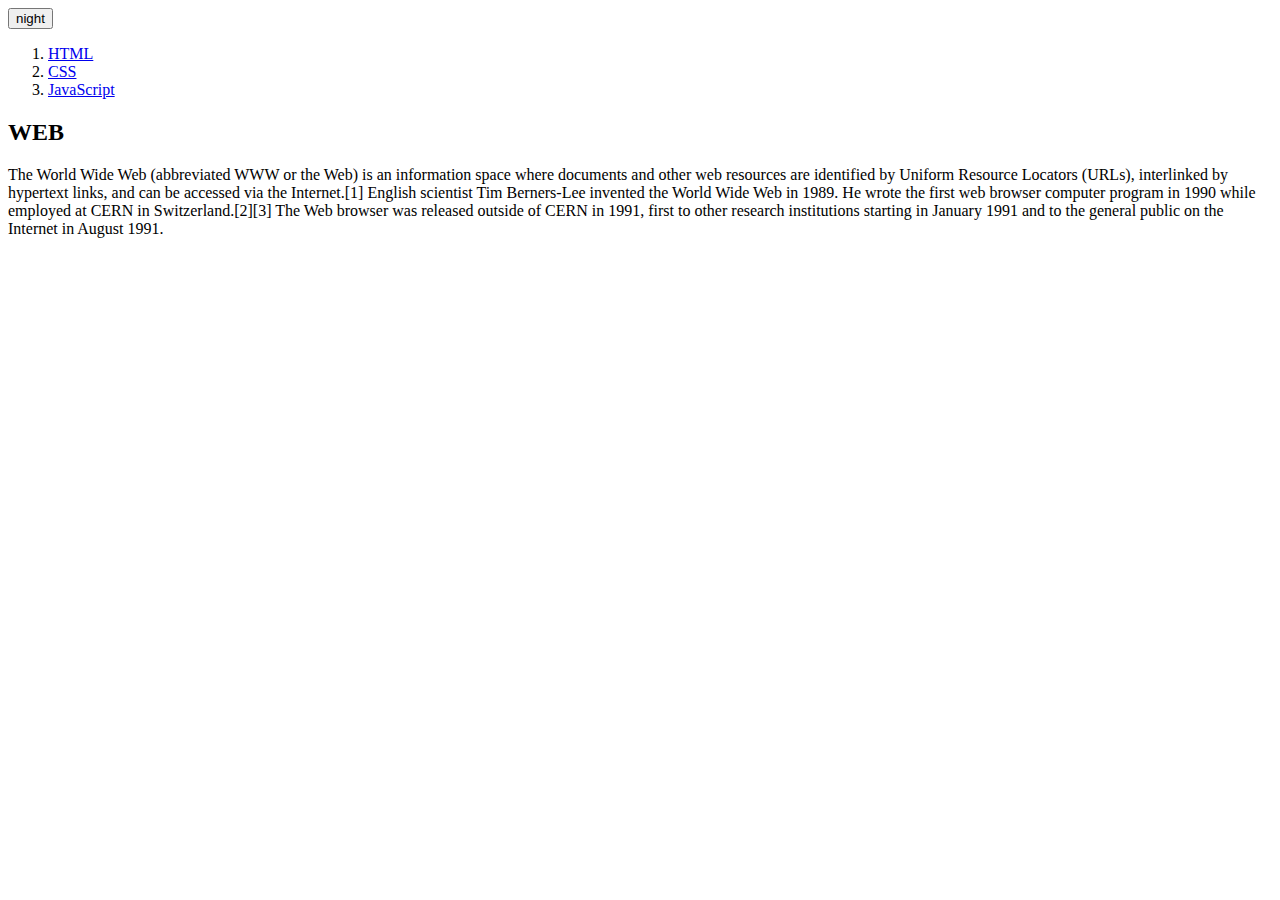
<file: index.html>
<!DOCTYPE html>
<html>
  <head>
    <meta http-equiv="Content-Type" content="text/html; charset=UTF-8">
  <title>WEB1 - Welcome</title>
  <script src="https://ajax.googleapis.com/ajax/libs/jquery/3.5.1/jquery.min.js"></script>
  <script src="colors.js">
  </script>
</head>
<body>

  <input type="button" value='night' onclick="
    nightdayhandler(this);
  ">


  


    
  <ol>
    <li><a href="1.html">HTML</a></li>
    <li><a href="2.html">CSS</a></li>
    <li><a href="3.html">JavaScript</a></li>
  </ol>
  <h2>WEB</h2>
  <p>The World Wide Web (abbreviated WWW or the Web) is an information space where documents and other web resources are identified by Uniform Resource Locators (URLs), interlinked by hypertext links, and can be accessed via the Internet.[1] English scientist Tim Berners-Lee invented the World Wide Web in 1989. He wrote the first web browser computer program in 1990 while employed at CERN in Switzerland.[2][3] The Web browser was released outside of CERN in 1991, first to other research institutions starting in January 1991 and to the general public on the Internet in August 1991.
  </p>


</body></html>
</file>
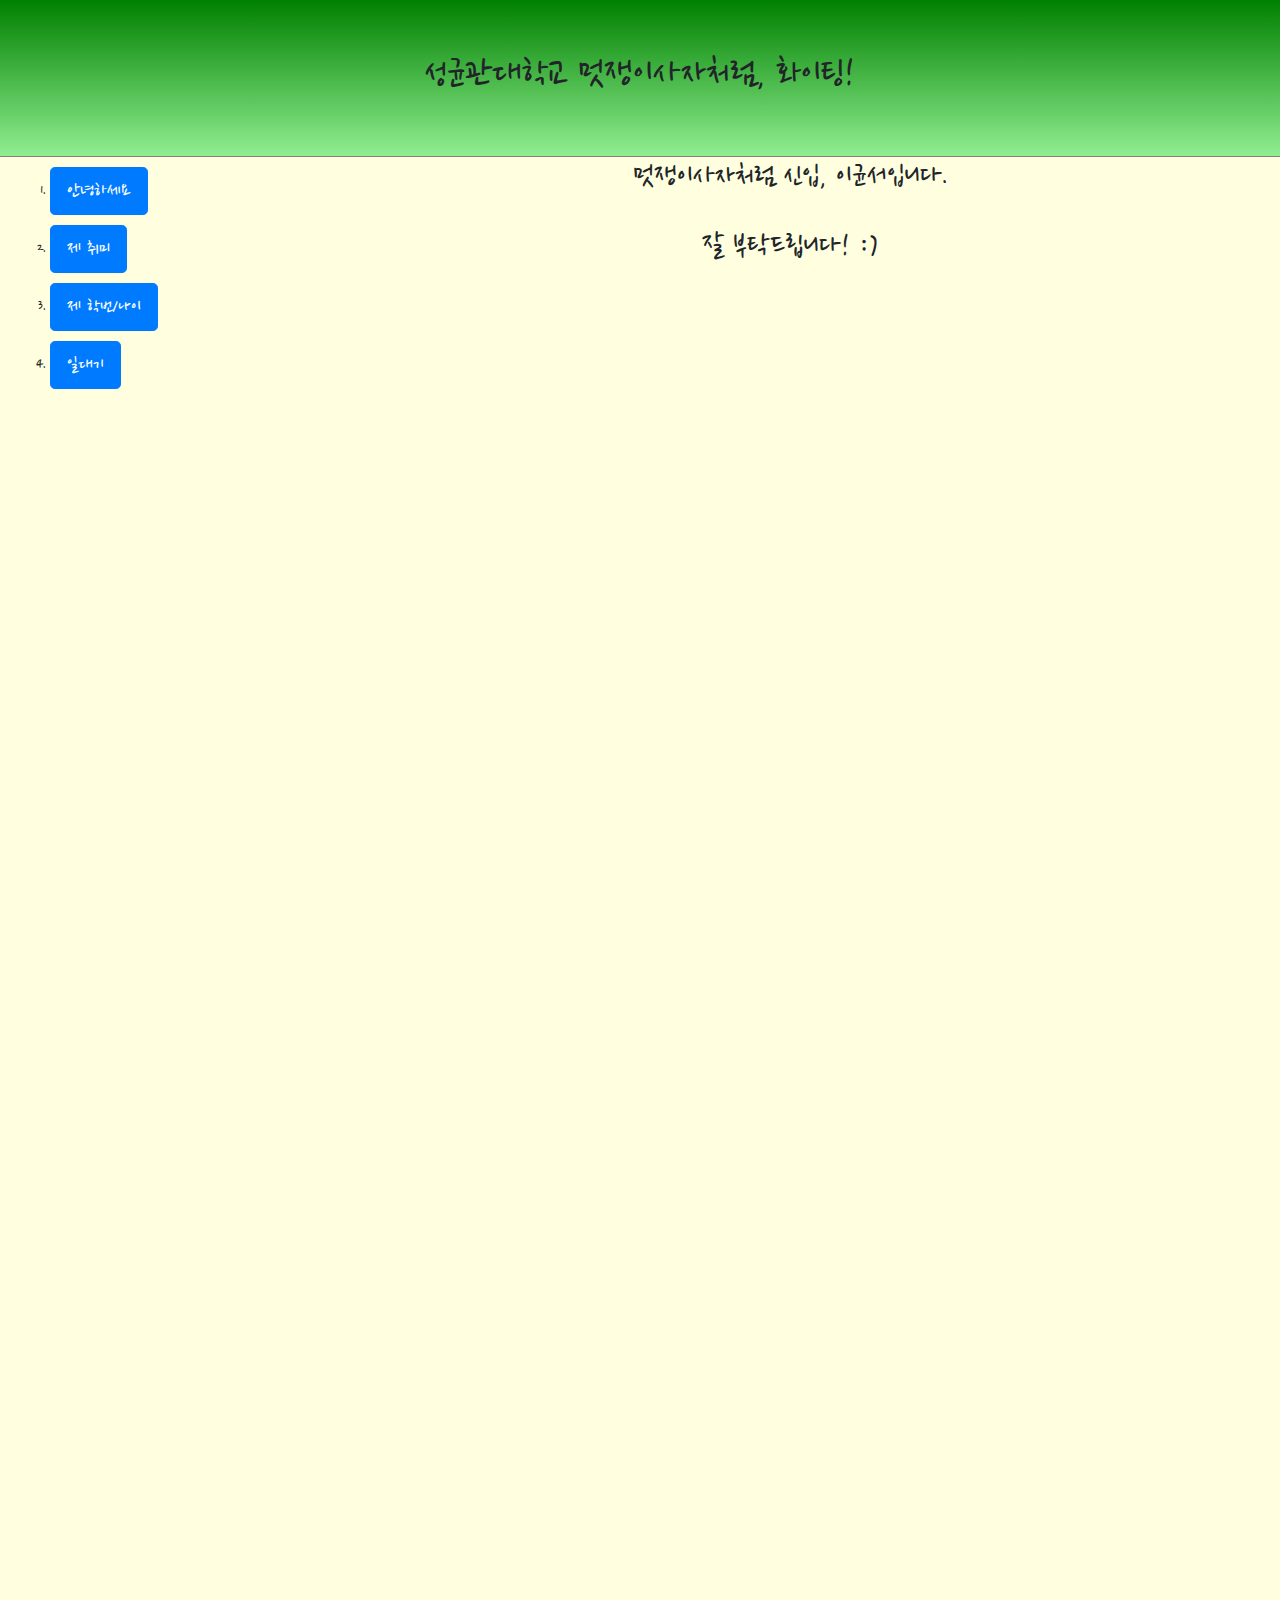
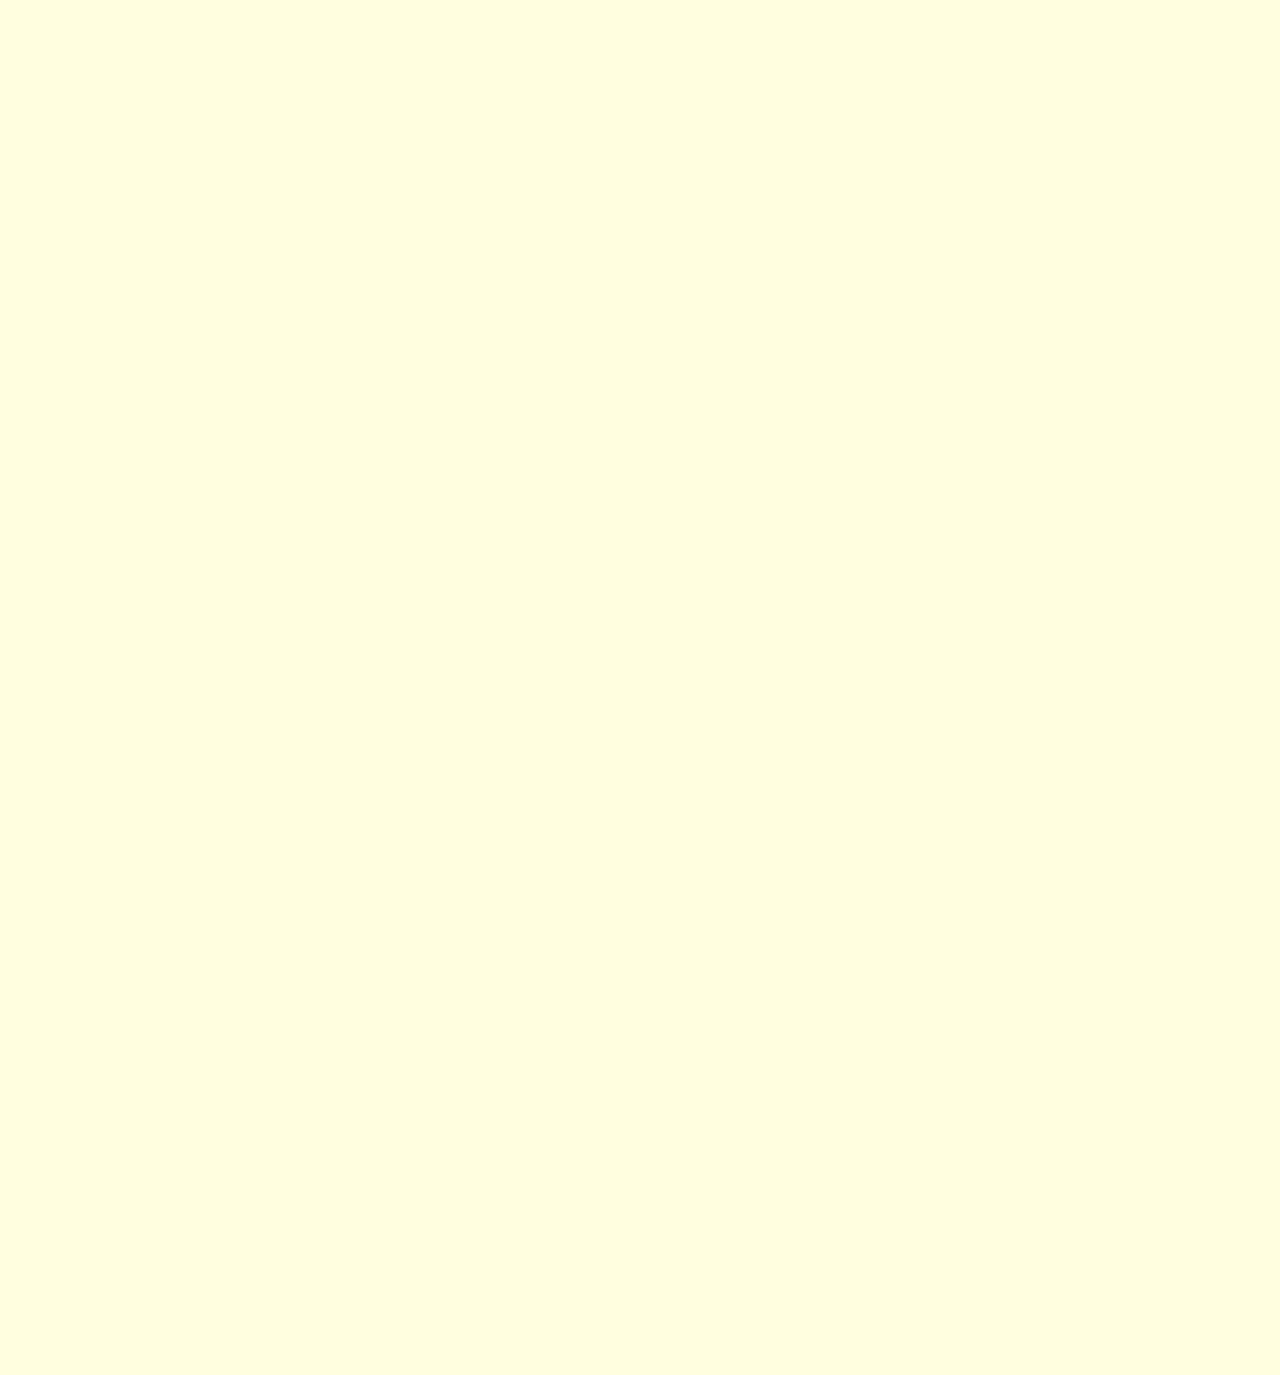
<file: 1.html>
<!DOCTYPE html>

<html>
    <head>
        <link href="https://fonts.googleapis.com/css2?family=Nanum+Pen+Script&display=swap" rel="stylesheet">
        <link rel="stylesheet" href="https://stackpath.bootstrapcdn.com/bootstrap/4.4.1/css/bootstrap.min.css" integrity="sha384-Vkoo8x4CGsO3+Hhxv8T/Q5PaXtkKtu6ug5TOeNV6gBiFeWPGFN9MuhOf23Q9Ifjh" crossorigin="anonymous">
        <script src="https://code.jquery.com/jquery-3.4.1.slim.min.js" integrity="sha384-J6qa4849blE2+poT4WnyKhv5vZF5SrPo0iEjwBvKU7imGFAV0wwj1yYfoRSJoZ+n" crossorigin="anonymous"></script>
        <script src="https://cdn.jsdelivr.net/npm/popper.js@1.16.0/dist/umd/popper.min.js" integrity="sha384-Q6E9RHvbIyZFJoft+2mJbHaEWldlvI9IOYy5n3zV9zzTtmI3UksdQRVvoxMfooAo" crossorigin="anonymous"></script>
        <script src="https://stackpath.bootstrapcdn.com/bootstrap/4.4.1/js/bootstrap.min.js" integrity="sha384-wfSDF2E50Y2D1uUdj0O3uMBJnjuUD4Ih7YwaYd1iqfktj0Uod8GCExl3Og8ifwB6" crossorigin="anonymous"></script>
        

        <title>안녕하세요! :)</title>

        <style>
            body{
                font-family: 'Nanum Pen Script', cursive;
            }

            .top{
                
                background: linear-gradient(green,lightgreen);
                border-bottom: 1px solid gray;
                padding-top: 50px;
                padding-bottom: 50px;

                
            }

            #title{

                text-align: center;
                width: 50%;
                margin-left: auto;
                margin-right: auto;
            }

            #grid{

                display: grid;
                grid-template-columns:300px 1fr;
                
                padding-bottom:100%;
            }

            #article{
                text-align: center;
            }

            #list{
                
                /* width:100px;
                margin:0px;
                padding-top:20px;
                padding-right:20px;
                padding-left:33px;
                padding-bottom:100%;
                
                border-right:1px solid gray; */
            }
            li{
                margin: 10px;
                border-right: 200px;
            }

            a{

                color: gray;
            }

            .mid{
                background-color: lightyellow;
                padding-bottom:100%;
            }

        </style>

    </head>
    <body>
        <div class="top">
            <h1 id="title">성균관대학교 멋쟁이사자처럼, 화이팅!</h1>
        </div>

        <div class="mid">

            <div id="grid">
                <ol id="list">
                    <li><a class="btn btn-primary btn-lg" href="1.html" role="button">안녕하세요</a></li>
                    <li><a class="btn btn-primary btn-lg" href="2.html" role="button">제 취미</a></li>
                    <li><a class="btn btn-primary btn-lg" href="3.html" role="button">제 학번/나이</a></li>
                    <li><a class="btn btn-primary btn-lg" href="display.html" role="button">일대기</a></li>
                </ol>
                
                <div id="article">
                    <h2>멋쟁이사자처럼 신입, 이균서입니다.</h2>
                    <br>
                    <h2>잘 부탁드립니다! :)</h2>

                </div>

            </div>

            
        </div>

    </body>

</html>
</file>
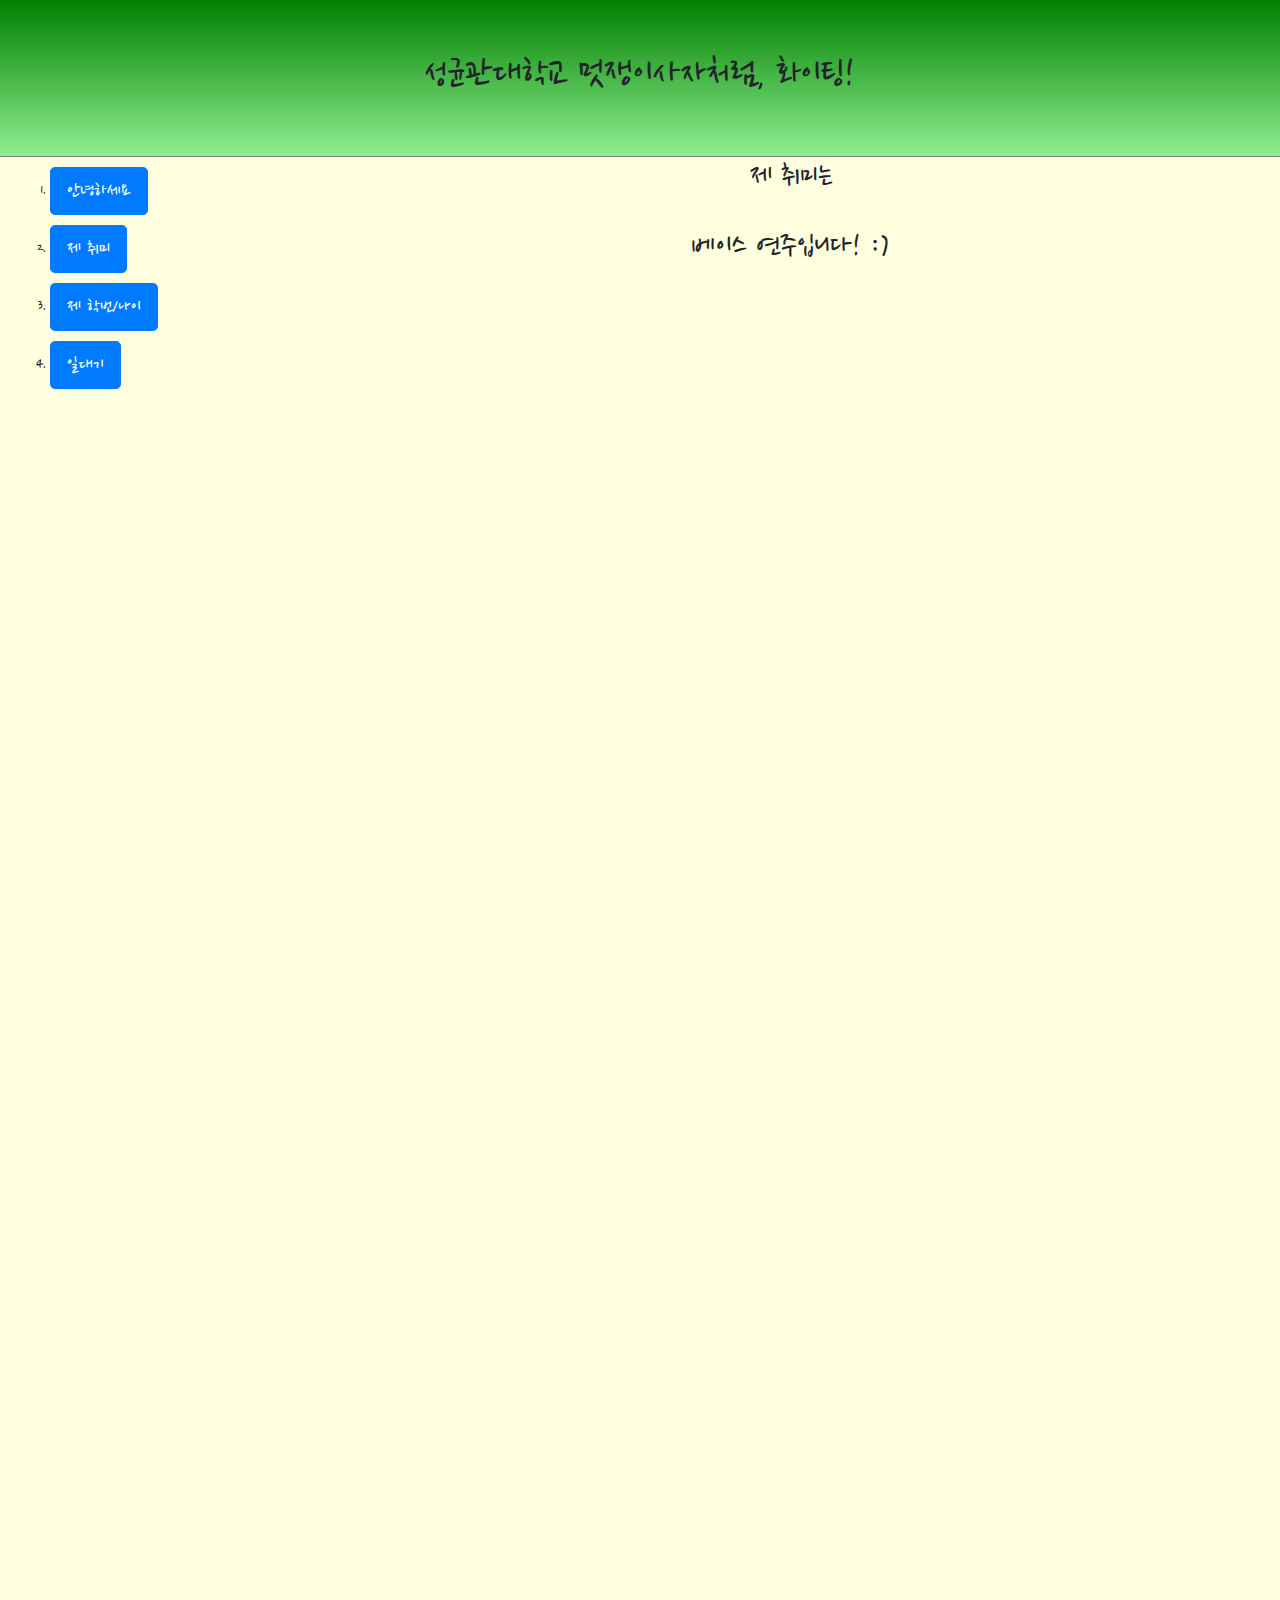
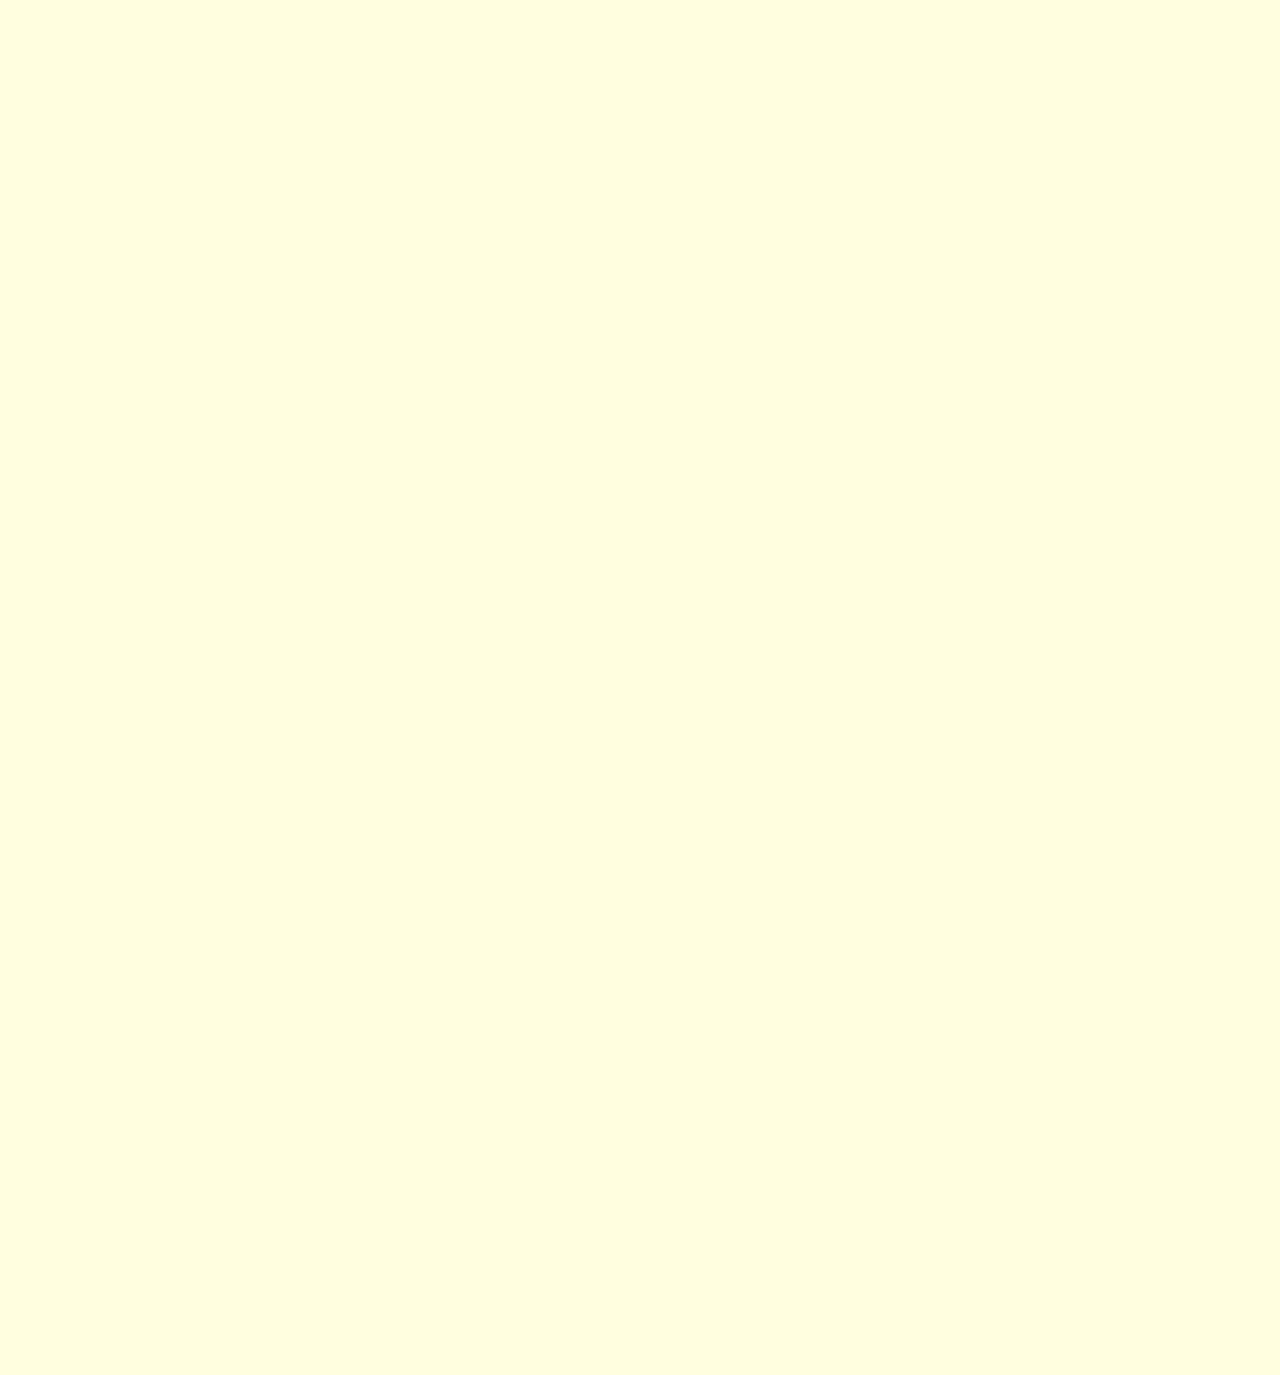
<file: 2.html>
<!DOCTYPE html>

<html>
    <head>
        <link href="https://fonts.googleapis.com/css2?family=Nanum+Pen+Script&display=swap" rel="stylesheet">
        <link rel="stylesheet" href="https://stackpath.bootstrapcdn.com/bootstrap/4.4.1/css/bootstrap.min.css" integrity="sha384-Vkoo8x4CGsO3+Hhxv8T/Q5PaXtkKtu6ug5TOeNV6gBiFeWPGFN9MuhOf23Q9Ifjh" crossorigin="anonymous">
        <script src="https://code.jquery.com/jquery-3.4.1.slim.min.js" integrity="sha384-J6qa4849blE2+poT4WnyKhv5vZF5SrPo0iEjwBvKU7imGFAV0wwj1yYfoRSJoZ+n" crossorigin="anonymous"></script>
        <script src="https://cdn.jsdelivr.net/npm/popper.js@1.16.0/dist/umd/popper.min.js" integrity="sha384-Q6E9RHvbIyZFJoft+2mJbHaEWldlvI9IOYy5n3zV9zzTtmI3UksdQRVvoxMfooAo" crossorigin="anonymous"></script>
        <script src="https://stackpath.bootstrapcdn.com/bootstrap/4.4.1/js/bootstrap.min.js" integrity="sha384-wfSDF2E50Y2D1uUdj0O3uMBJnjuUD4Ih7YwaYd1iqfktj0Uod8GCExl3Og8ifwB6" crossorigin="anonymous"></script>
        

        <title>취미! :)</title>

        <style>
            body{
                font-family: 'Nanum Pen Script', cursive;
            }

            .top{
                
                background: linear-gradient(green,lightgreen);
                border-bottom: 1px solid gray;
                padding-top: 50px;
                padding-bottom: 50px;

                
            }

            #title{

                text-align: center;
                width: 50%;
                margin-left: auto;
                margin-right: auto;
            }

            #grid{

                display: grid;
                grid-template-columns:300px 1fr;
                
                padding-bottom:100%;
            }

            #article{
                text-align: center;
            }

            #list{
                
                /* width:100px;
                margin:0px;
                padding-top:20px;
                padding-right:20px;
                padding-left:33px;
                padding-bottom:100%;
                
                border-right:1px solid gray;
             */
            }
            li{
                margin: 10px;
                border-right: 200px;
            }

            a{

                color: gray;
            }

            .mid{
                background-color: lightyellow;
                padding-bottom:100%;
            }

        </style>

    </head>
    <body>
        <div class="top">
            <h1 id="title">성균관대학교 멋쟁이사자처럼, 화이팅!</h1>
        </div>

        <div class="mid">

            <div id="grid">
                <ol id="list">
                    
                    <li><a class="btn btn-primary btn-lg" href="1.html" role="button">안녕하세요</a></li>
                    <li><a class="btn btn-primary btn-lg" href="2.html" role="button">제 취미</a></li>
                    <li><a class="btn btn-primary btn-lg" href="3.html" role="button">제 학번/나이</a></li>
                    <li><a class="btn btn-primary btn-lg" href="display.html" role="button">일대기</a></li>
                </ol>
                
                <div id="article">
                    <h2>제 취미는</h2>
                    <br>
                    <h2>베이스 연주입니다! :)</h2>

                </div>

            </div>

            
        </div>

    </body>

</html>
</file>
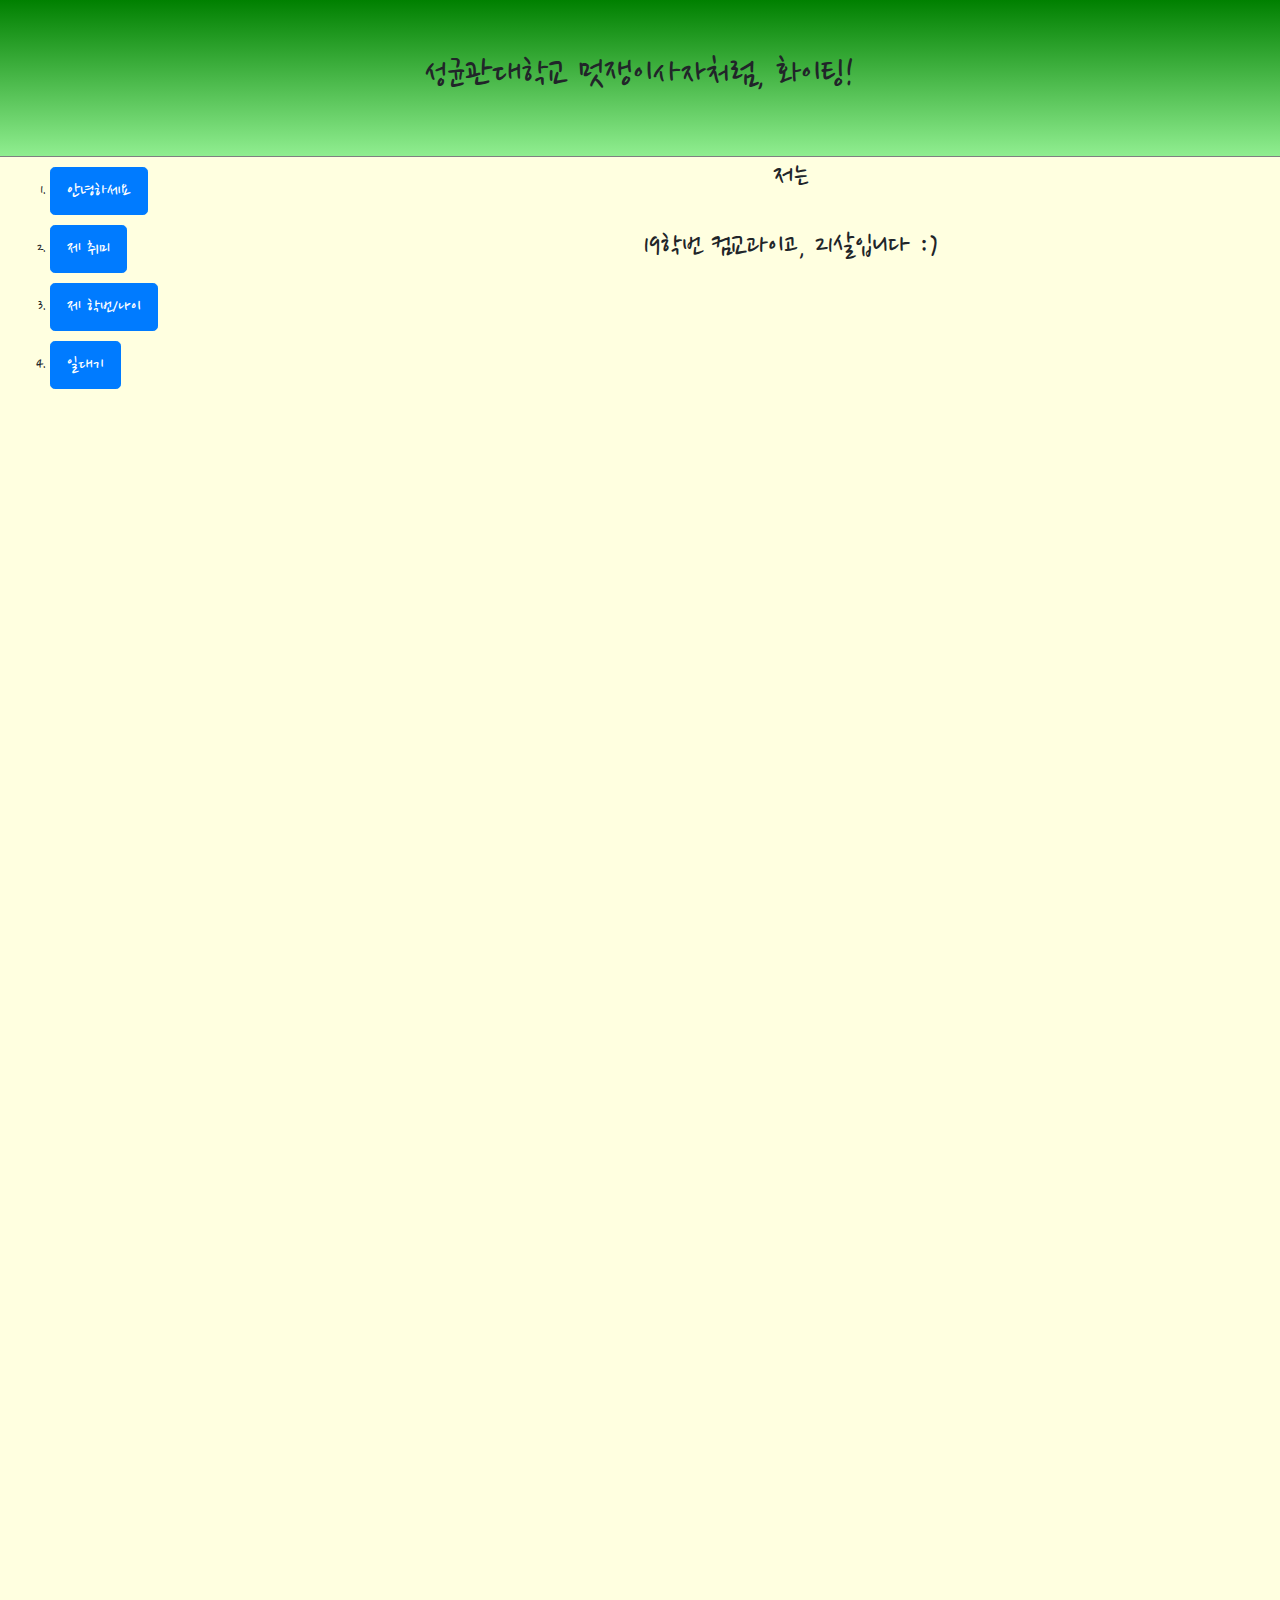
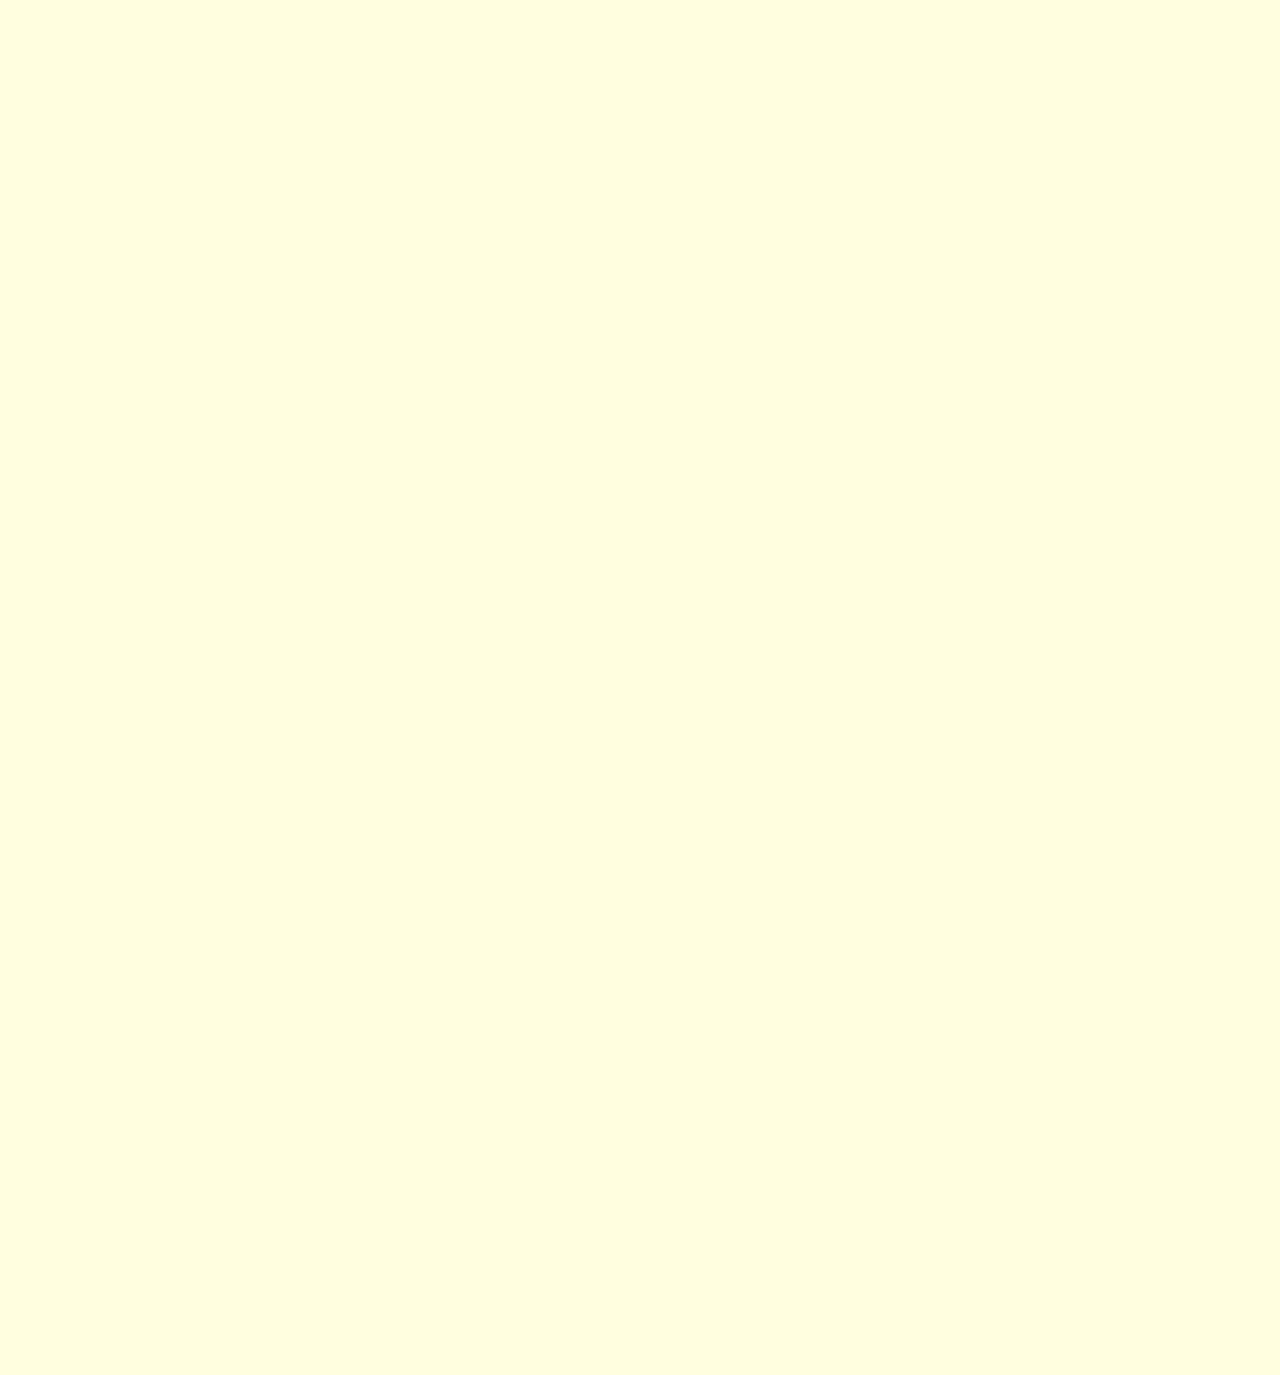
<file: 3.html>
<!DOCTYPE html>

<html>
    <head>
        <link href="https://fonts.googleapis.com/css2?family=Nanum+Pen+Script&display=swap" rel="stylesheet">
        <link rel="stylesheet" href="https://stackpath.bootstrapcdn.com/bootstrap/4.4.1/css/bootstrap.min.css" integrity="sha384-Vkoo8x4CGsO3+Hhxv8T/Q5PaXtkKtu6ug5TOeNV6gBiFeWPGFN9MuhOf23Q9Ifjh" crossorigin="anonymous">
        <script src="https://code.jquery.com/jquery-3.4.1.slim.min.js" integrity="sha384-J6qa4849blE2+poT4WnyKhv5vZF5SrPo0iEjwBvKU7imGFAV0wwj1yYfoRSJoZ+n" crossorigin="anonymous"></script>
        <script src="https://cdn.jsdelivr.net/npm/popper.js@1.16.0/dist/umd/popper.min.js" integrity="sha384-Q6E9RHvbIyZFJoft+2mJbHaEWldlvI9IOYy5n3zV9zzTtmI3UksdQRVvoxMfooAo" crossorigin="anonymous"></script>
        <script src="https://stackpath.bootstrapcdn.com/bootstrap/4.4.1/js/bootstrap.min.js" integrity="sha384-wfSDF2E50Y2D1uUdj0O3uMBJnjuUD4Ih7YwaYd1iqfktj0Uod8GCExl3Og8ifwB6" crossorigin="anonymous"></script>
        

        <title>학번/나이! :)</title>

        <style>
            body{
                font-family: 'Nanum Pen Script', cursive;
            }

            .top{
                
                background: linear-gradient(green,lightgreen);
                border-bottom: 1px solid gray;
                padding-top: 50px;
                padding-bottom: 50px;

                
            }

            #title{

                text-align: center;
                width: 50%;
                margin-left: auto;
                margin-right: auto;
            }

            #grid{

                display: grid;
                grid-template-columns:300px 1fr;
                
                padding-bottom:100%;
            }

            #article{
                text-align: center;
            }

            #list{
                
                /* width:100px;
                margin:0px;
                padding-top:20px;
                padding-right:20px;
                padding-left:33px;
                padding-bottom:100%;
                
                border-right:1px solid gray; */
            }
            li{
                margin: 10px;
                border-right: 200px;
            }
            a{

                color: gray;
            }

            .mid{
                background-color: lightyellow;
                padding-bottom:100%;
            }

        </style>

    </head>
    <body>
        <div class="top">
            <h1 id="title">성균관대학교 멋쟁이사자처럼, 화이팅!</h1>
        </div>

        <div class="mid">

            <div id="grid">
                <ol id="list">
                   
                    <li><a class="btn btn-primary btn-lg" href="1.html" role="button">안녕하세요</a></li>
                    <li><a class="btn btn-primary btn-lg" href="2.html" role="button">제 취미</a></li>
                    <li><a class="btn btn-primary btn-lg" href="3.html" role="button">제 학번/나이</a></li>
                    <li><a class="btn btn-primary btn-lg" href="display.html" role="button">일대기</a></li>
                </ol>
                
                <div id="article">
                    <h2>저는</h2>
                    <br>
                    <h2>19학번 컴교과이고, 21살입니다 :)</h2>

                </div>

            </div>

            
        </div>

    </body>

</html>
</file>
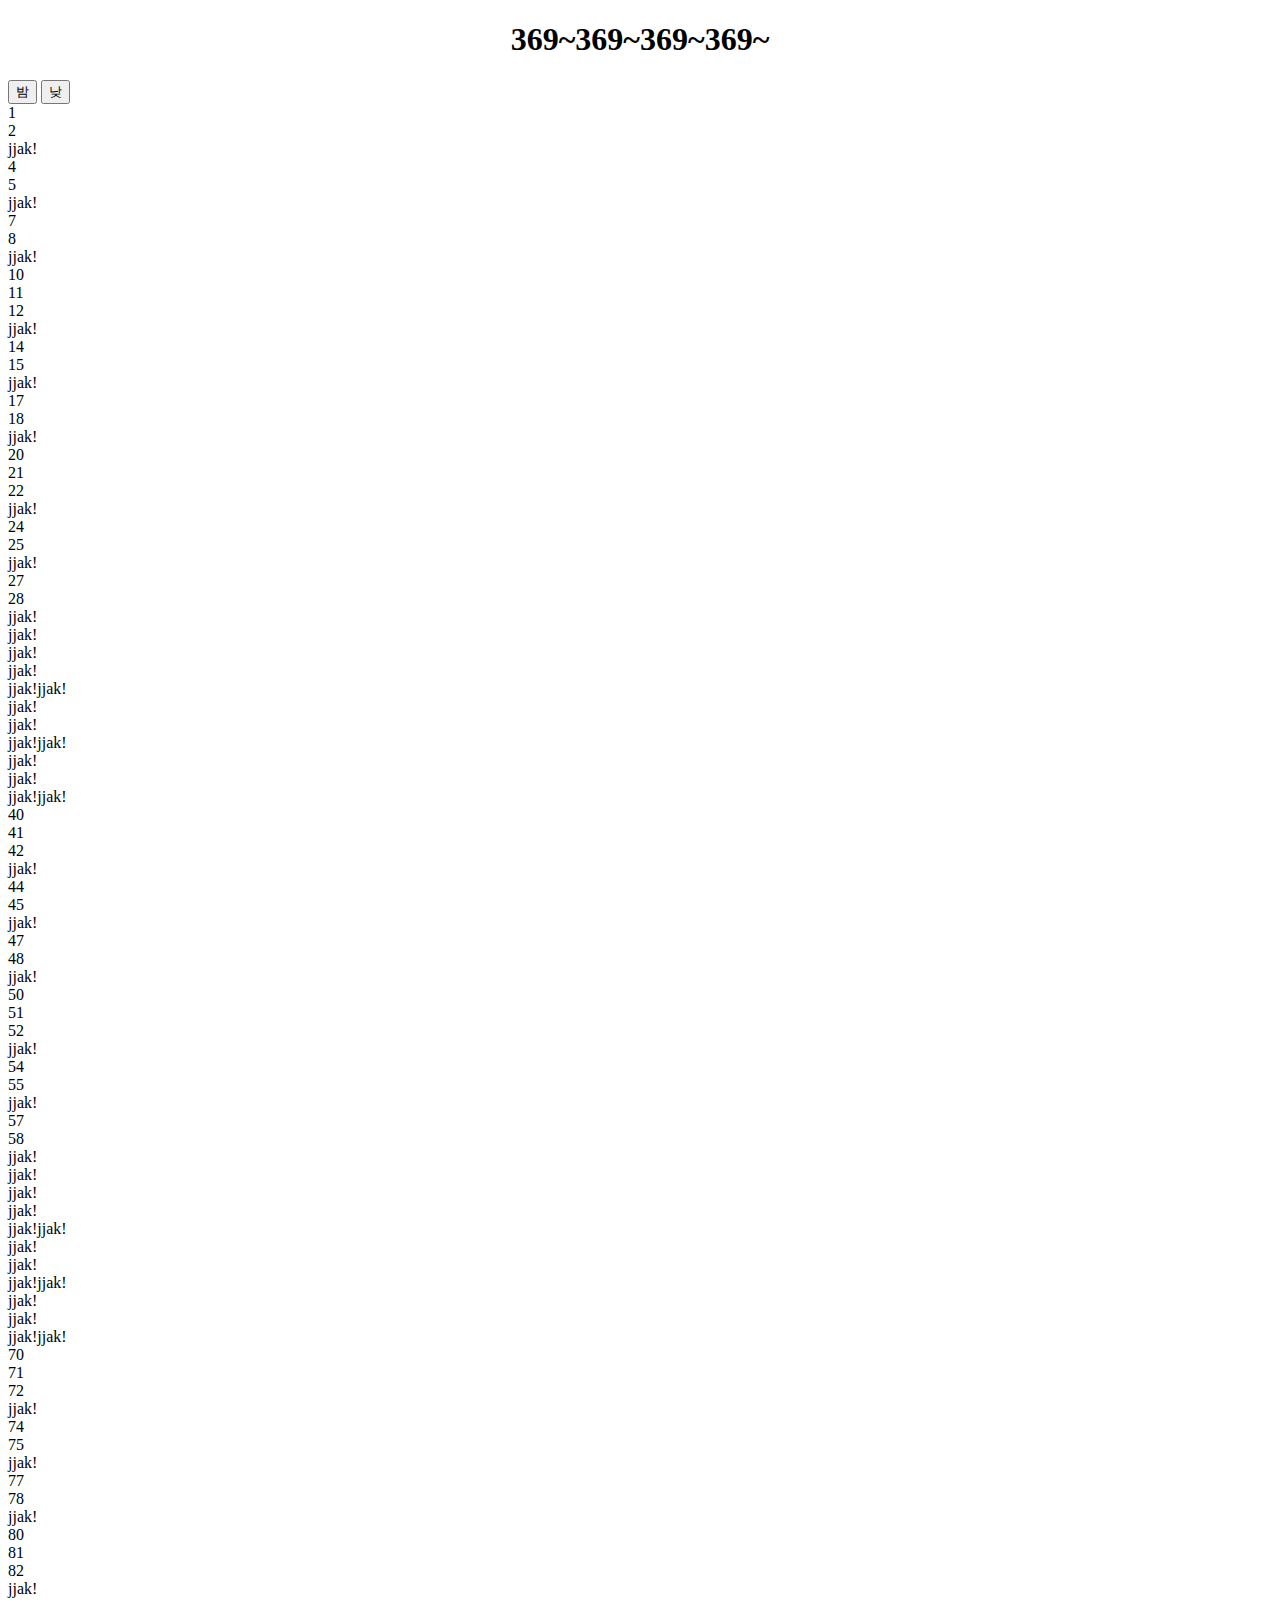
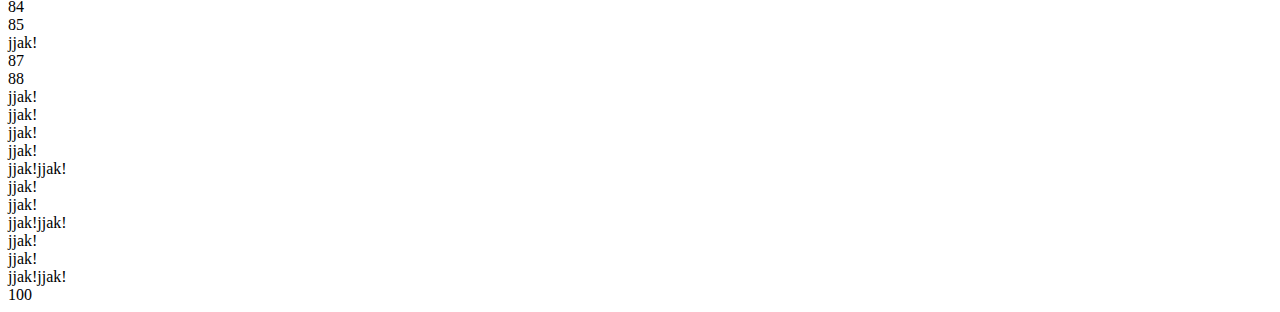
<file: 369.html>
<!DOCTYPE html>
<html>
    <head>
        <title>369</title>
        <style>
            h1{
                text-align: center;
            }
        </style>
    </head>
    <body>
        <h1>369~369~369~369~</h1>
        <div class="button">
            <button class="changebg" onclick="
            document.querySelector('body').style.backgroundColor='black';
            document.querySelector('body').style.color='white';
            ">밤</button>
            <button class="changebg" onclick="
            
            document.querySelector('body').style.backgroundColor='coral';
            document.querySelector('body').style.color='black';
            ">낮</button>
        </div>
        <script src="script.js"></script>
    </body>
</html>
</file>
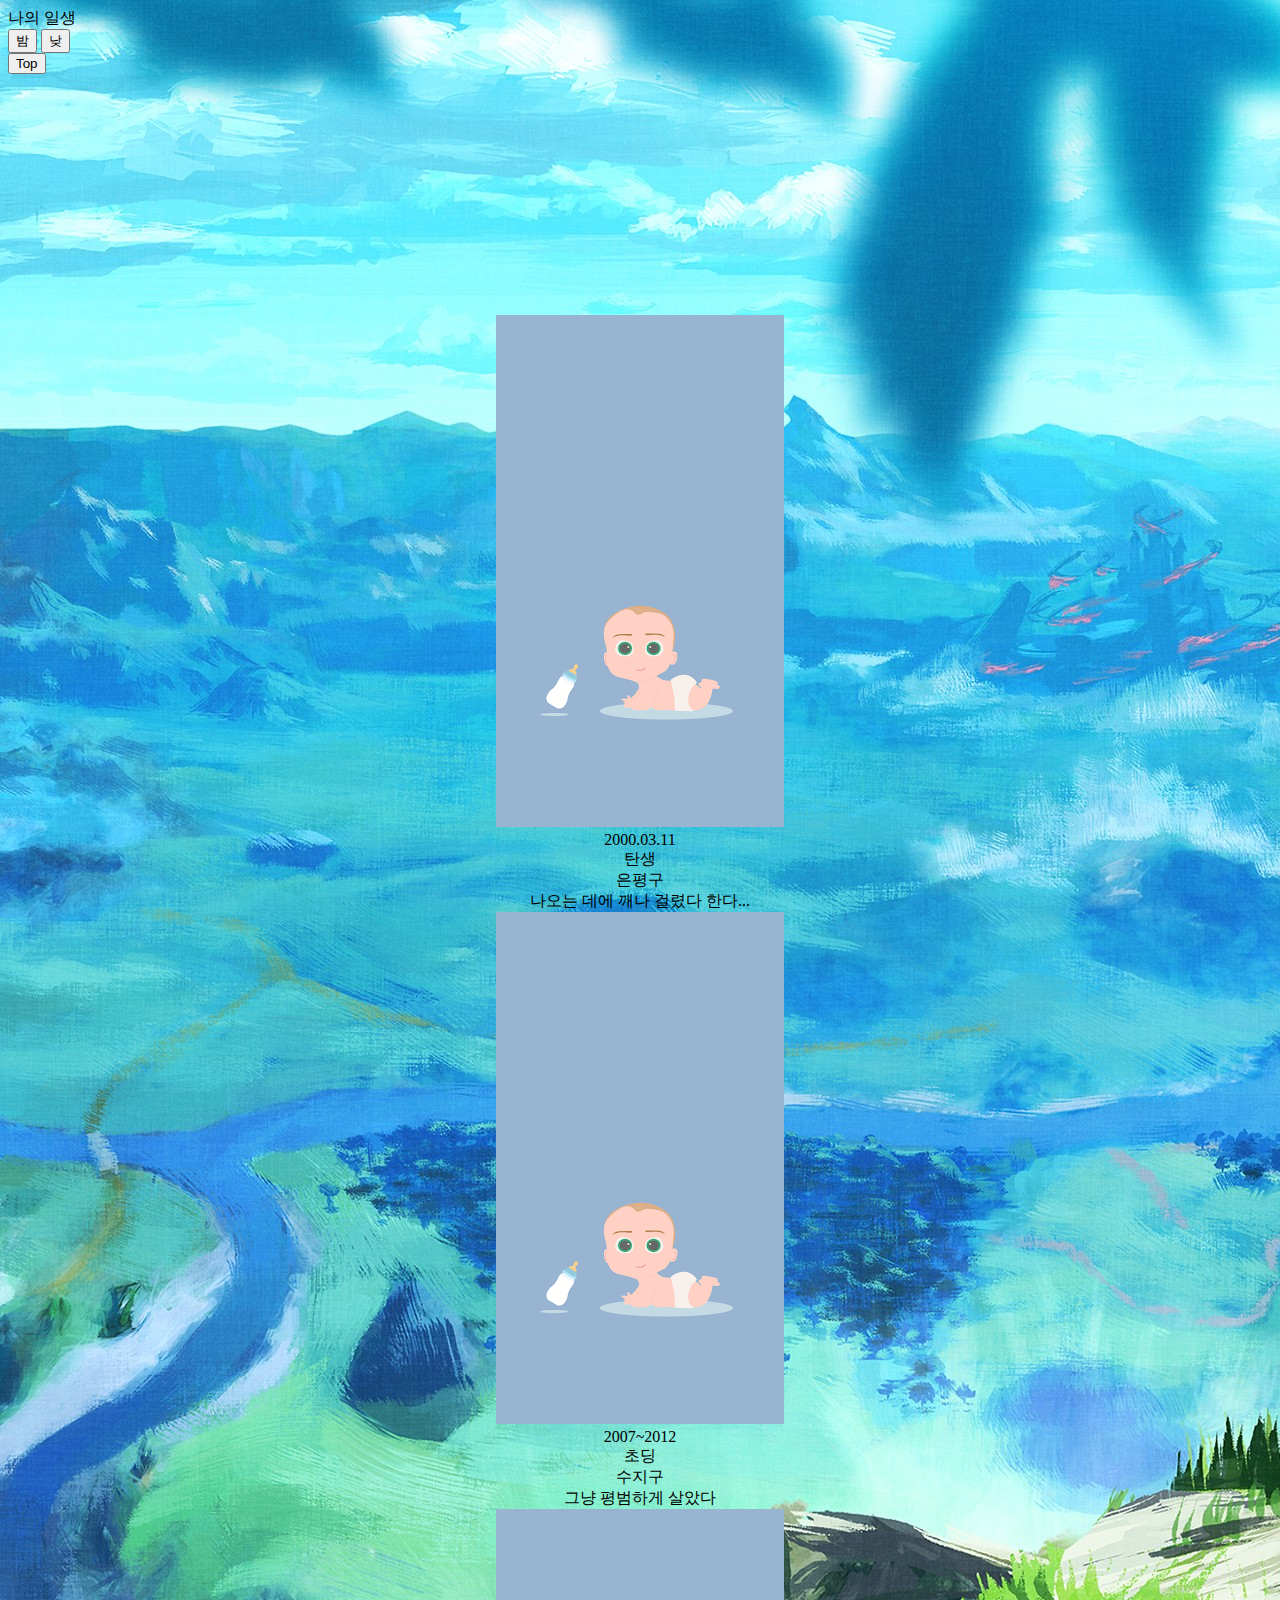
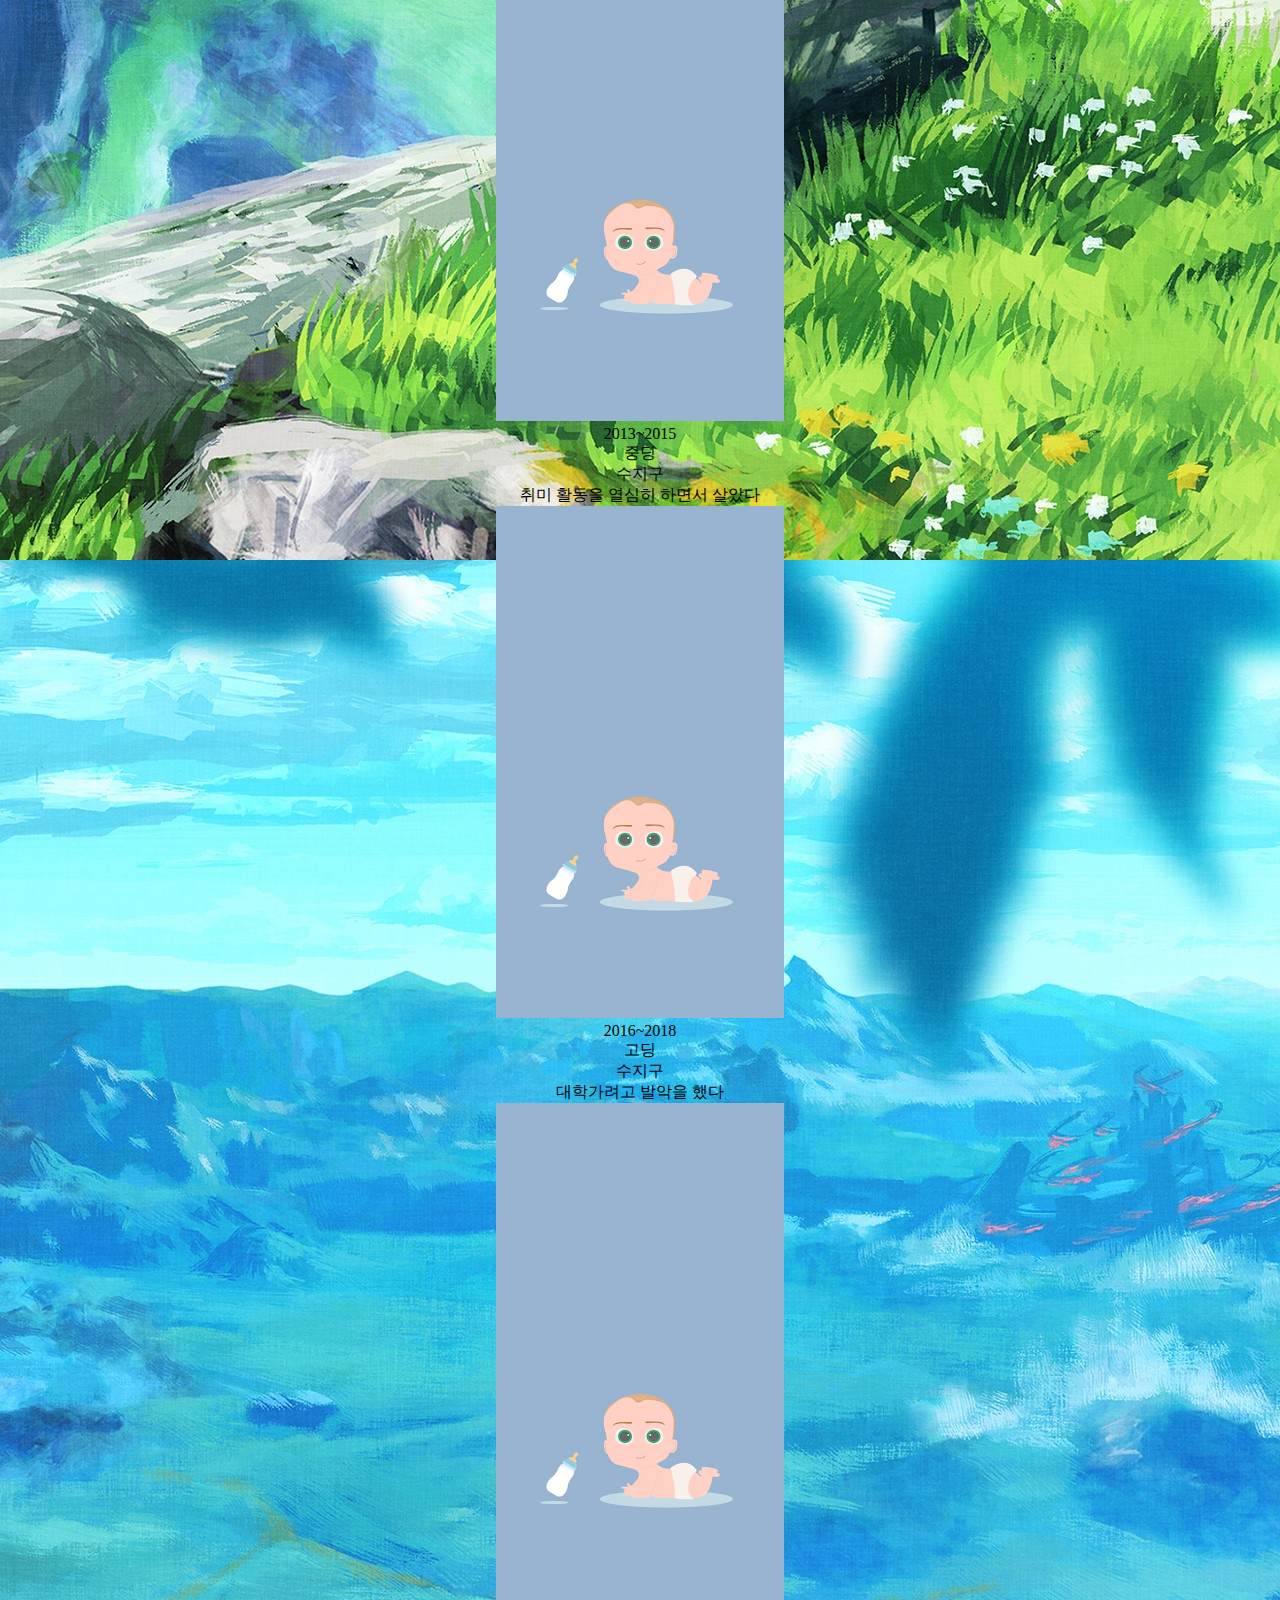
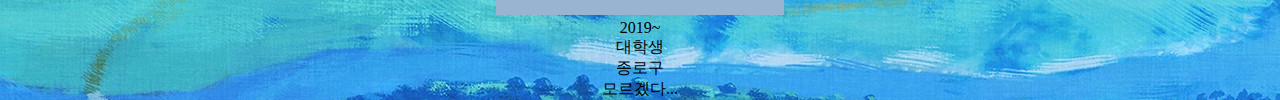
<file: display.html>
<!DOCTYPE html>

<html>
    
        <head>
            <link rel="stylesheet" href="style.css">
            <title>
                MY TIMELINE
            </title>
           
        </head>

        <body>
            <div id="title">나의 일생</div>
            <div class="button">
                <button class="changebg" onclick="
                document.querySelector('body').style.backgroundColor='black';
                document.querySelector('body').style.color='white';
                ">밤</button>
                <button class="changebg" onclick="
                
                document.querySelector('body').style.backgroundColor='coral';
                document.querySelector('body').style.color='black';
                ">낮</button>
            </div>
            <div class="content">
                
                <div class="card">
                    <img src="baby.png">
                    <div class="date">2000.03.11</div>
                    <div class="what">탄생</div>
                    <div class="where">은평구</div>
                    <div class="text">나오는 데에 깨나 걸렸다 한다...</div>
                    <div class="dot"></div> 
                </div>
                <div class="card">
                    <img src="baby.png">
                    <div class="date">2007~2012</div>
                    <div class="what">초딩</div>
                    <div class="where">수지구</div>
                    <div class="text">그냥 평범하게 살았다</div>
                    <div class="dot"></div> 
                </div>

                <div class="card">
                    <img src="baby.png">
                    <div class="date">2013~2015</div>
                    <div class="what">중딩</div>
                    <div class="where">수지구</div>
                    <div class="text">취미 활동을 열심히 하면서 살았다</div>
                    <div class="dot"></div> 
                </div>
                <div class="card">
                    <img src="baby.png">
                <div class="date">2016~2018</div>
                    <div class="what">고딩</div>
                    <div class="where">수지구</div>
                    <div class="text">대학가려고 발악을 했다</div>
                    <div class="dot"></div> 
                </div>
                <div class="card">
                    <img src="baby.png">
                    <div class="date">2019~</div>
                    <div class="what">대학생</div>
                    <div class="where">종로구</div>
                    <div class="text">모르겠다...</div>
                    <div class="dot"></div> 
                </div>

                <div class="line"></div>

                
            </div>
            
            <a href="#title"><button id="tothetop">Top</button></a>
        </body>
   
</html>
</file>
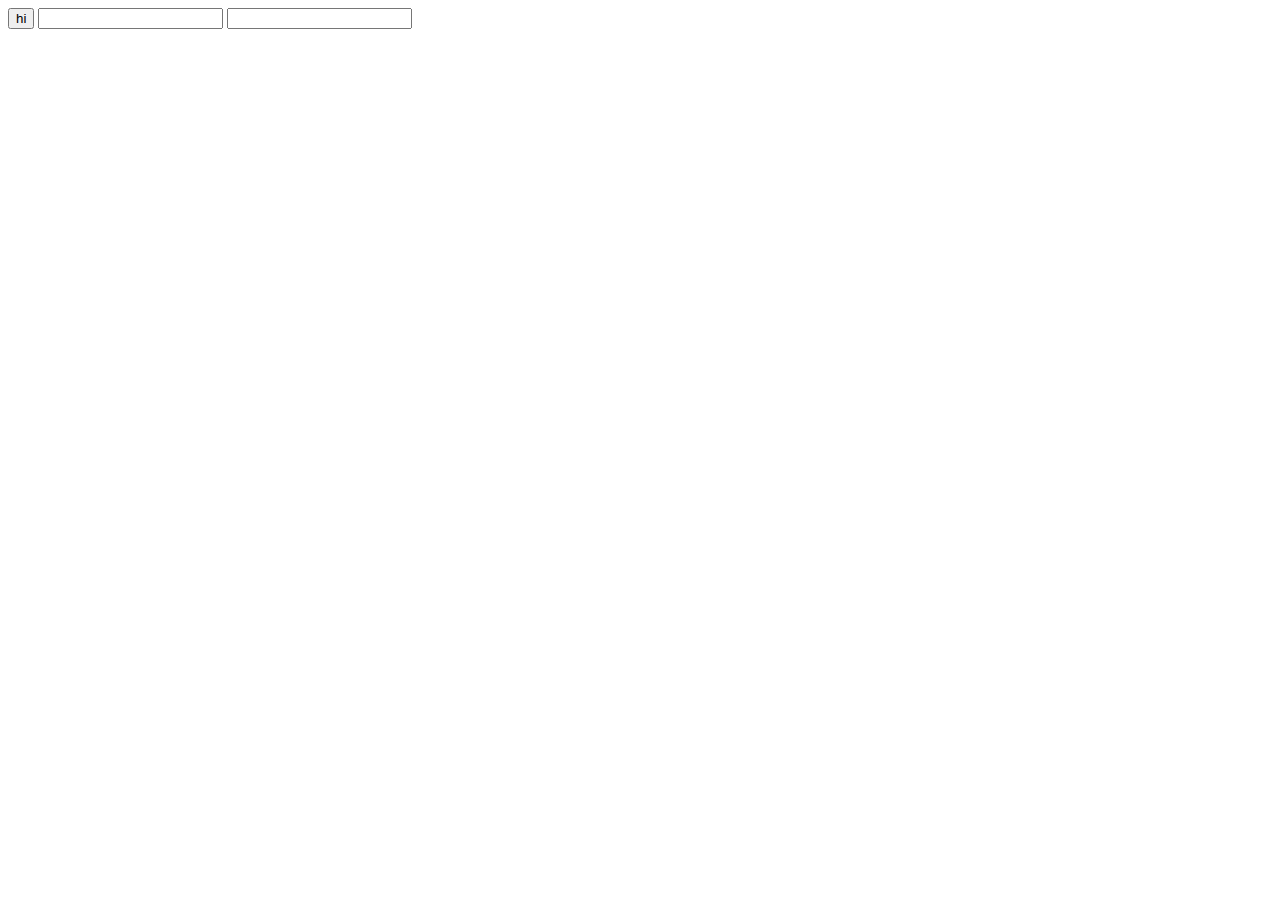
<file: ex1.html>
<!DOCTYPE html>
<html>
    <head>
        <meta charset="utf-8">
        <title></title>

    </head>
    <body>
        <input type="button" value="hi" onclick="alert('hi')">
        <input type="text" onchange="alert('change')">
        <input tyep="text" onkeydown="alert('key down')">
    </body>
</html>
</file>
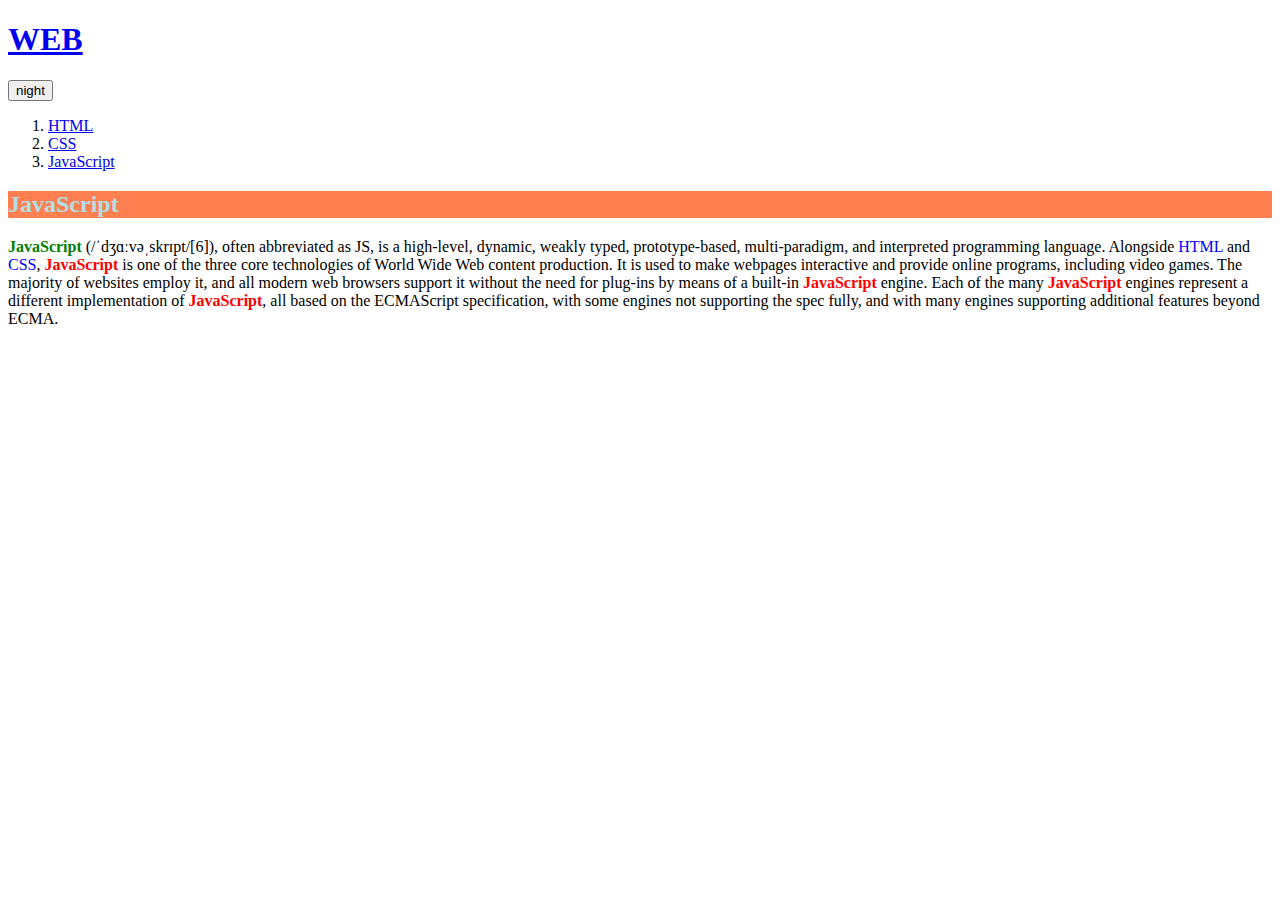
<file: ex3.html>
<!DOCTYPE html>
<!-- saved from url=(0046)https://web-n.github.io/web2_javascript/3.html -->
<html><head><meta http-equiv="Content-Type" content="text/html; charset=UTF-8">
  <title>WEB1 - JavaScript</title>
  
  <style>
    .js{
      font-weight: bold;
      color:red;
    }
    #first{
      color:green;
    }
    span{
      color:blue;
    }

  </style>
</head>
<body>
  <h1><a href="https://web-n.github.io/web2_javascript/index.html">WEB</a></h1>
  <input id="night_day" type="button" value="night" onclick="
    nightDayHandler(this);
  ">
  <ol>
    <li><a href="https://web-n.github.io/web2_javascript/1.html">HTML</a></li>
    <li><a href="https://web-n.github.io/web2_javascript/2.html">CSS</a></li>
    <li><a href="https://web-n.github.io/web2_javascript/3.html">JavaScript</a></li>
  </ol>
  <h2 style="background-color:coral;color:powderblue">JavaScript</h2>
  <p>
    <span id="first" class="js">JavaScript</span> (/ˈdʒɑːvəˌskrɪpt/[6]), 
    often abbreviated as JS, is a high-level, dynamic, weakly typed, prototype-based, 
    multi-paradigm, and interpreted programming language. Alongside <span>HTML</span> and <span>CSS</span>, 
    <span class="js">JavaScript</span> is one of the three core technologies of World Wide Web content production. 
    It is used to make webpages interactive and provide online programs, including video games. 
    The majority of websites employ it, 
    and all modern web browsers support it without the need for plug-ins by means of a built-in <span class="js">JavaScript</span> engine. 
    Each of the many <span class="js">JavaScript</span> engines represent a different implementation of <span class="js">JavaScript</span>, all based on the ECMAScript specification, 
    with some engines not supporting the spec fully, and with many engines supporting additional features beyond ECMA.
  </p>


</body></html>
</file>
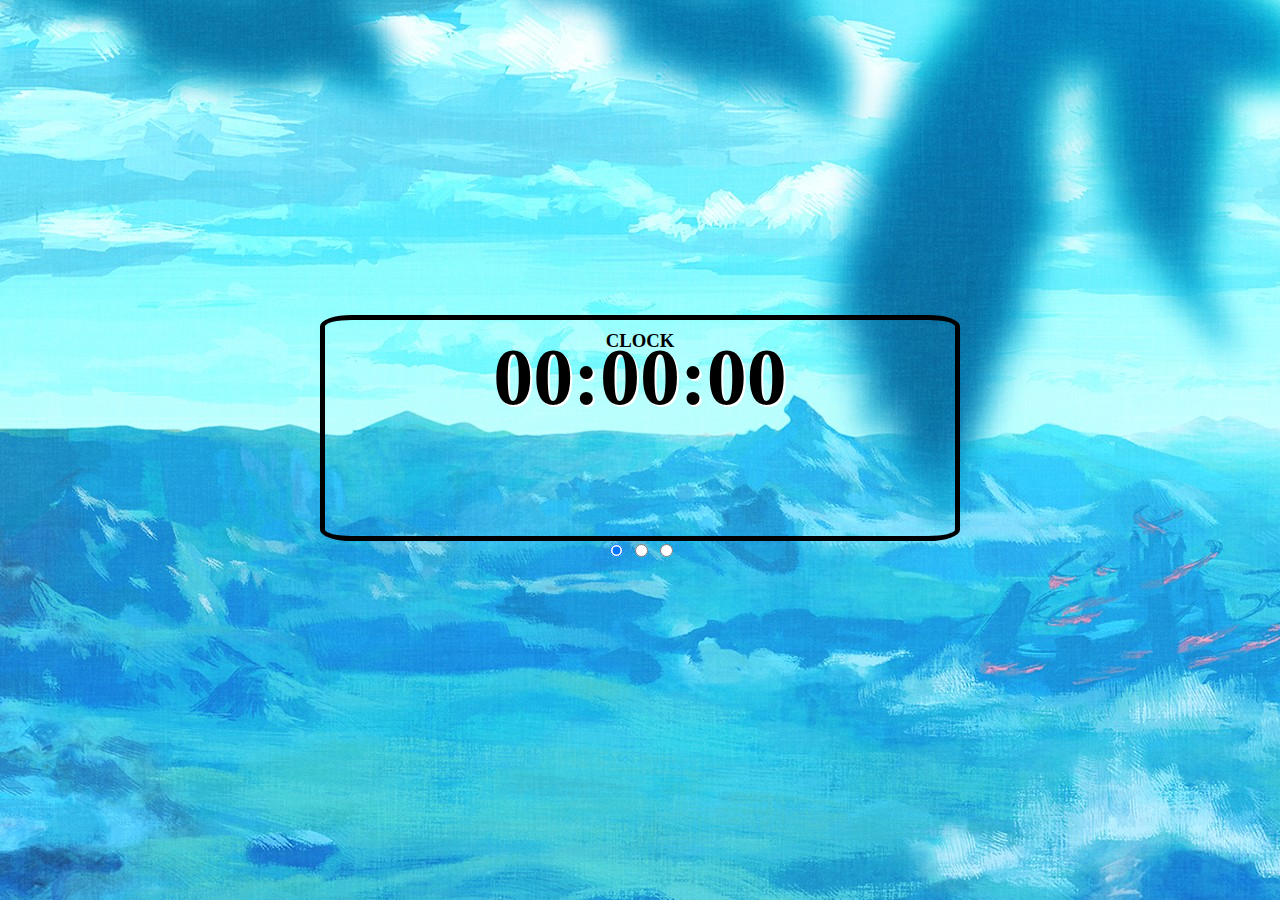
<file: time.html>
<!DOCTYPE html>

<html>
    <head>
        <title>
            Document
        </title>
        <link rel="stylesheet" href="style.css">
    </head>

    <body>
        <div class="content">
            <div class="window">
                <div id="w_clock">
                    <h3>CLOCK</h3>
                    <h1>00:00:00</h1>
                </div>
                <div id="w_stopwatch">
                    <h3>STOPWATCH</h3>
                    <h1>00:00</h1>
                    <button id="start">start</button>
                    <button id="reset">reset</button>
                </div>
                <div id="w_timer">
                    <h3>TIMER</h3>
                    <h1>00:00</h1>
                    <input id="m_timer" type="text">분
                    <input id="s_timer" type="text">초
                    <button id="timer_start">start</button>
                    <button id="timer_reset">reset</button>
                </div>
            </div>
            <div class="select">
                <input id="selectClock" type="radio" name="select" checked>
                <input id="selectStopWatch" type="radio" name="select">
                <input id="selectTimer" type="radio" name="select">
            </div>
        </div>
    </body>
    <script type="text/javascript" src="tab.js"> </script>
    <script type="text/javascript" src="clock.js"> </script>
    <script type="text/javascript" src="stopwatch.js"> </script>
    <script type="text/javascript" src="timer.js"> </script>
</html>
</file>
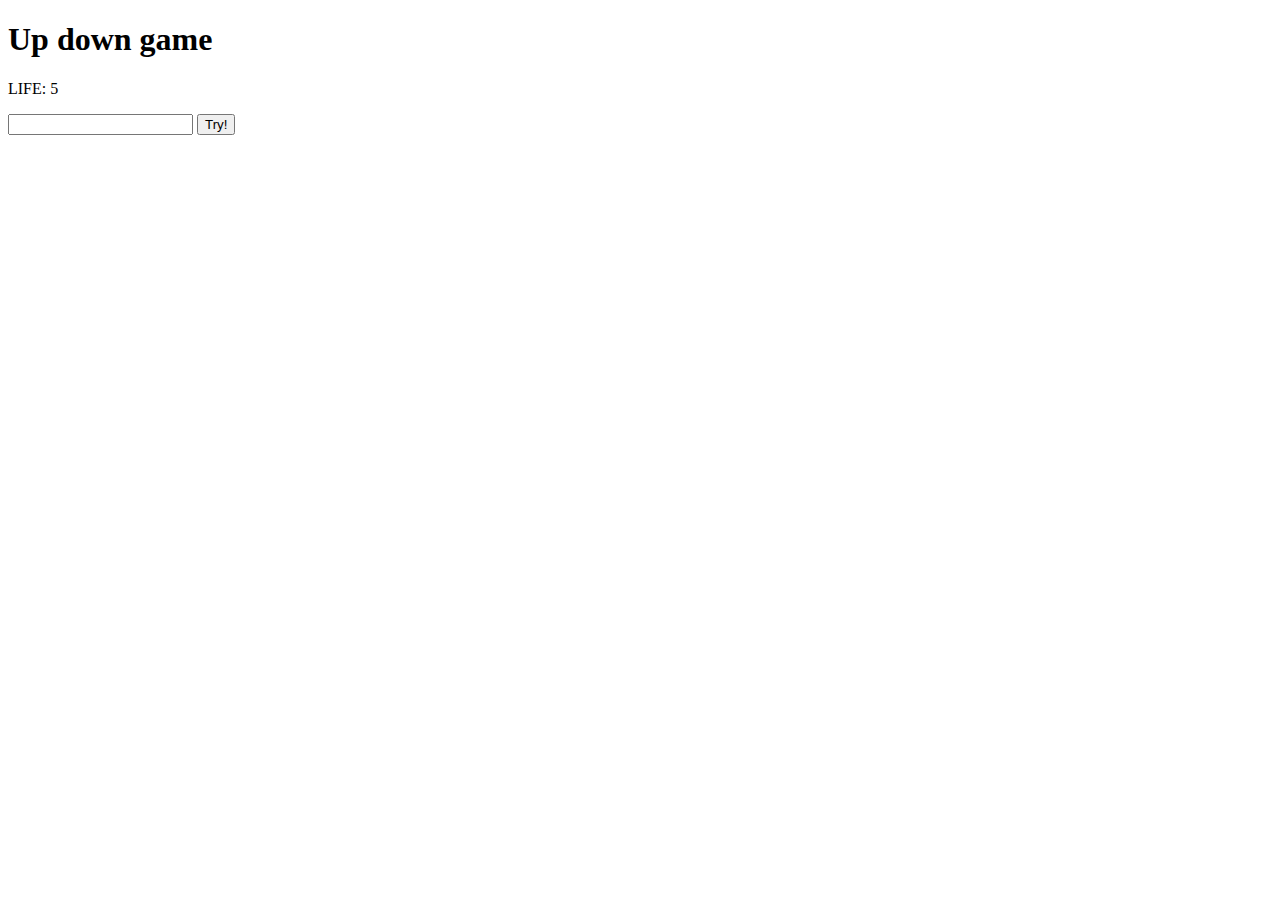
<file: updown.html>
<!DOCTYPE html>
<html>
    
    <head>
        <title>
            업다운
        </title>
        <style>

        </style>
    </head>

    <body>
        <div class="title">
            <h1>Up down game</h1>
            <p id="life">LIFE: <span id="lifecnt">5</span></p>
        </div>

        <form action="">
            <input type="text" id="input" maxlength="4">
            <button id="formBtn">Try!</button>
        </form>
        <div id="result">

        </div>
        <script src="updown.js"></script>
    </body>
    
</html>
</file>
<file: style.css>
body{
    background-image: url(background.jpg);
}
.content{
    width:50%;
    height:30%;
    position:absolute;
    left:25%;
    top:35%;
    
    text-align: center;
}
.window{
    height:80%;
    border: 5px solid black;
    border-radius: 5%;
}
#w_stopwatch,#w_timer{
    display: none;
}
input[type=text]{
    width: 50px;
}
h1{
    font-size: 80px;
    margin: -20px 0px 0px 0px;
    text-shadow: 2px 2px white;
}

h3{
    
    margin: 10px 0px 0px 0px;
}
</file>
